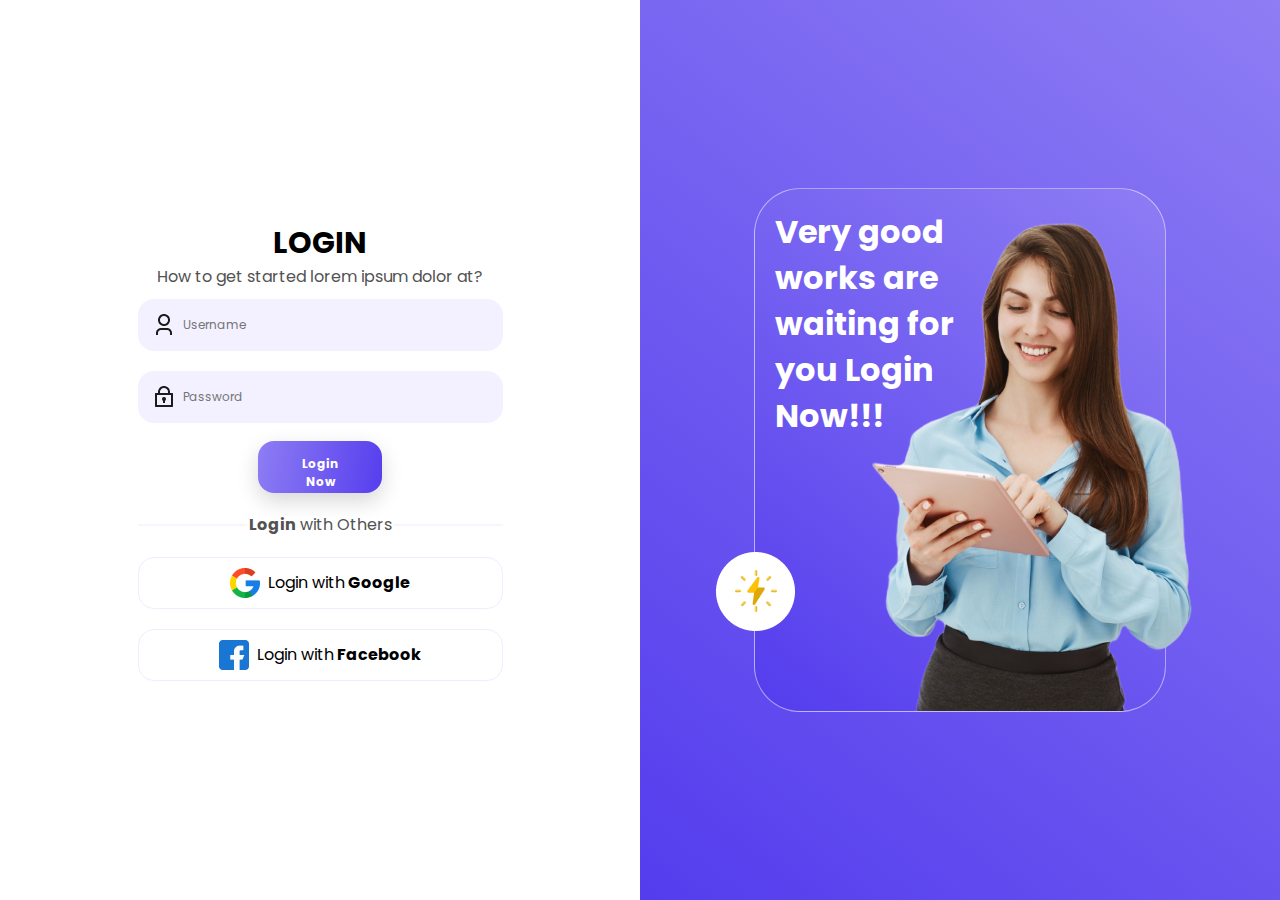
<file: index.html>
<!DOCTYPE html>
<html lang="en">
<head>
    <meta charset="UTF-8">
    <meta name="viewport" content="width=device-width, initial-scale=1.0">
    <link rel="stylesheet" href="css/style.css">
    <title>Login Page</title>
</head>
<body>
    
<div class="login-container">
    <div class="login-form">
       <div class="container-login">
            <h2 class="title">LOGIN</h2>
            <p class="description">How to get started lorem ipsum dolor at?</p>
            
            <form action="">
                <input type="text " id="username"  placeholder="Username" required>
                <input type="password" id="password"  placeholder="Password" required>
                <button type="submit">Login Now</button>
            </form>
            <div class="title-login-line">
            <p class=""><span class="bold">Login</span> with Others</p>

            </div>
            <div class="social-buttons">
                <div class="social-button"><img src="images/google 1.png" alt="" class="icon"> Login with  <span class="bold"> Google</span></div>
                <div class="social-button"><img src="images/facebook 1.png" alt="" class="icon"> Login with  <span class="bold"> Facebook</span></div>
            </div>
       </div>
    </div>
    <div class="login-banner">
        <div class="login-banner-content">
            <h3>Very good works are waiting for you Login Now!!!</h3>
            <img src="images/women with tab 1.png" alt="Woman holding a tablet, looking at the screen with a smile" loading="lazy" class="avatar">
            <img src="images/thunderbolt.png" alt="Thunderbolt Icon" class="thunderbolt-icon" loading="lazy">

        </div>
    </div>
</div>
</body>
</html>
</file>
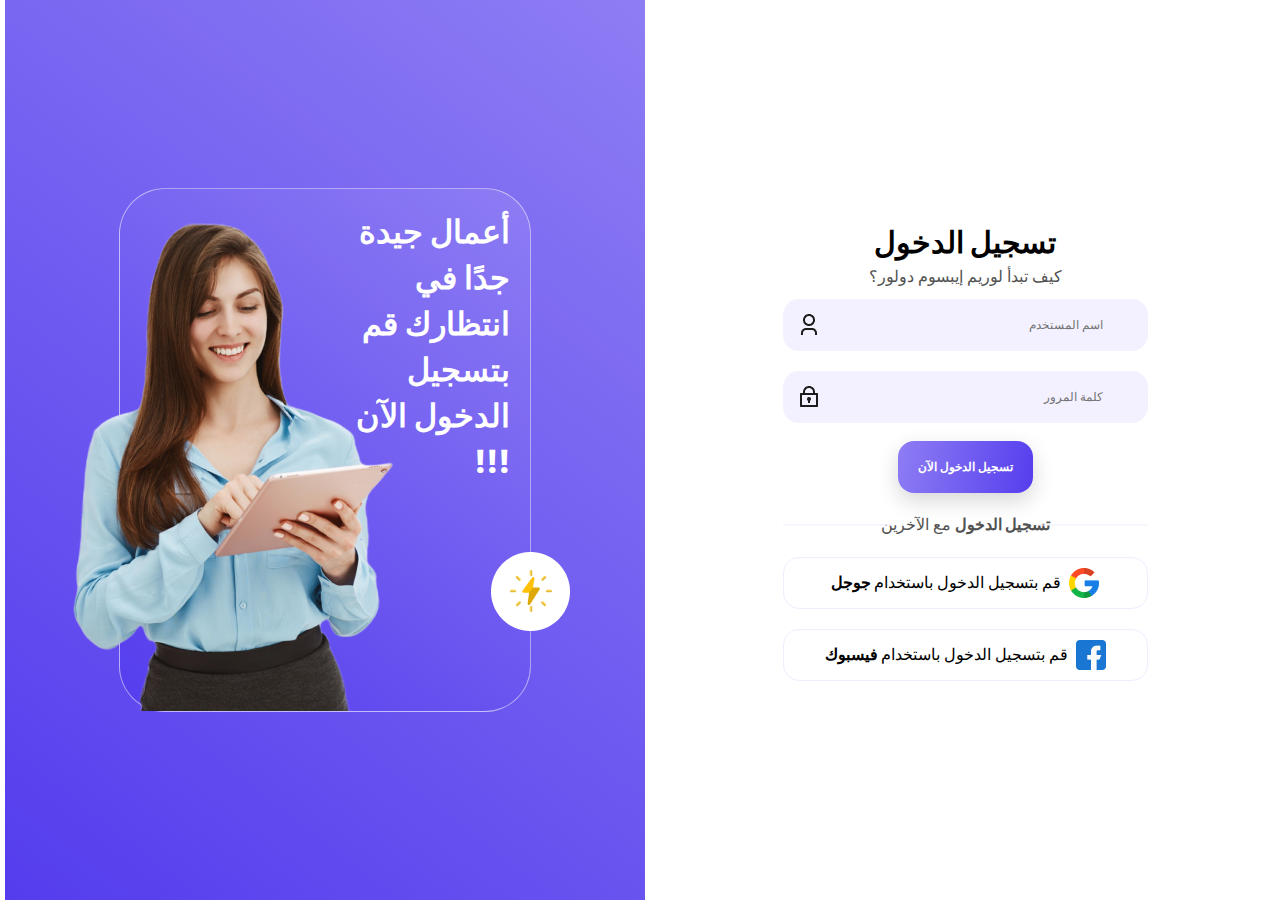
<file: index-rtl.html>
<!DOCTYPE html>
<html lang="en" dir="rtl">
<head>
    <meta charset="UTF-8">
    <meta name="viewport" content="width=device-width, initial-scale=1.0">
    <link rel="stylesheet" href="css/style.css">
    <link rel="stylesheet" href="css/style-rtl.css">

    <title>صفحة تسجيل الدخول</title>
</head>
<body>
    
<div class="login-container">
    <div class="login-form">
       <div class="container-login">
            <h2 class="title">تسجيل الدخول</h2>
            <p class="description">كيف تبدأ لوريم إيبسوم دولور؟</p>
            
            <form action="">
                <input type="text " id="username"  placeholder="اسم المستخدم" required>
                <input type="password" id="password"  placeholder="كلمة المرور" required>
                <button type="submit">تسجيل الدخول الآن </button>
            </form>
            <div class="title-login-line">
            <p class=""><span class="bold">تسجيل الدخول</span> مع الآخرين</p>

            </div>
            <div class="social-buttons">
                <div class="social-button"><img src="images/google 1.png" alt="" class="icon"> قم بتسجيل الدخول باستخدام <span class="bold"> جوجل</span></div>
                <div class="social-button"><img src="images/facebook 1.png" alt="" class="icon"> قم بتسجيل الدخول باستخدام <span class="bold"> فيسبوك</span></div>
            </div>
       </div>
    </div>
    <div class="login-banner">
        <div class="login-banner-content">
            <h3>أعمال جيدة جدًا في انتظارك قم بتسجيل الدخول الآن !!!</h3>
            <img src="images/women-ar.png" alt="Woman holding a tablet, looking at the screen with a smile" loading="lazy" class="avatar">
            <img src="images/thunderbolt.png" alt="Thunderbolt Icon" class="thunderbolt-icon" loading="lazy">

        </div>
    </div>
</div>
</body>
</html>
</file>
<file: css/style-rtl.css>
/* Add to the top of your CSS file to set the direction */
html {
  direction: rtl;
}

/* Flip left and right margins and paddings */
/* Example for input fields */
#username,
#password {
  padding-right: 45px; /* Changed from padding-left */
  padding-left: 15px; /* Adjust as necessary */
  /* ... rest of the styles */
}

/* Update text alignment */
.login-form .title,
.login-form .description,
.title-login-line p {
  text-align: center;
}

/* Flip the before and after pseudo-elements */
.title-login-line p::before {
  right: 0; /* Changed from left: 0; */
  left: auto; /* Ensures that the left position is not considered */
}

.title-login-line p::after {
  left: 0; /* Changed from right: 0; */
  right: auto; /* Ensures that the right position is not considered */
}

/* Adjust alignments for RTL in the social-buttons */
.social-buttons {
  justify-content: space-around;
  align-items: flex-end; /* Align items to the right */
}

/* Make sure icons and texts are aligned properly in RTL */
.social-button {
  text-align: right;
}
.social-button img {
  margin-right: 0;
  margin-left: 5px;
}
/* Additional RTL adjustments as needed */
/* ... */
button {
  padding: 15px 20px;    max-width: 160px;

}

.login-banner-content .avatar {
  left: -120px;
  right: unset;
}

.login-banner-content .thunderbolt-icon {
  right: -39.5px;
  left: unset;
}

@media (max-width: 768px) {
  .login-banner-content .avatar {
    max-width: 570px;
    left: -38px;
    right: unset;
  }
}
</file>
<file: css/style.css>
/* Reset some basic elements */
html,
body,
div,
span,
applet,
object,
iframe,
h1,
h2,
h3,
h4,
h5,
h6,
p,
blockquote,
pre,
a,
abbr,
acronym,
address,
big,
cite,
code,
del,
dfn,
em,
img,
ins,
kbd,
q,
s,
samp,
small,
strike,
strong,
sub,
sup,
tt,
var,
b,
u,
i,
center,
dl,
dt,
dd,
ol,
ul,
li,
fieldset,
form,
label,
legend,
table,
caption,
tbody,
tfoot,
thead,
tr,
th,
td,
article,
aside,
canvas,
details,
embed,
figure,
figcaption,
footer,
header,
hgroup,
menu,
nav,
output,
ruby,
section,
summary,
time,
mark,
audio,
video {
  margin: 0;
  padding: 0;
  border: 0;
  font-size: 100%;
  font: inherit;
  vertical-align: baseline;
}

/* HTML5 display-role reset for older browsers */
article,
aside,
details,
figcaption,
figure,
footer,
header,
hgroup,
menu,
nav,
section {
  display: block;
}

/* Body styles */
body {
  background-color: #fff;
  font-family: "Poppins";

}

/* Set a default behaviour for all elements with box-sizing border-box */
*,
*::before,
*::after {
  -webkit-box-sizing: border-box;
          box-sizing: border-box;
}

/* Set core body defaults */
body,
h1,
h2,
h3,
h4,
h5,
h6,
p,
ul,
ol,
figure,
blockquote,
dl,
dd {
  margin: 0;
  padding: 0;
}

/* Remove list styles on ul, ol elements with a class attribute */
ul[class],
ol[class] {
  list-style: none;
}

/* A elements that don't have a class get default styles */
a:not([class]) {
  -webkit-text-decoration-skip: ink;
          text-decoration-skip-ink: auto;
}

/* Make images easier to work with */
img {
  max-width: 100%;
  display: block;
}

/* Inherit fonts for inputs and buttons */
input,
button,
textarea,
select {
  font: inherit;
}

/* Basic button styling */
button {
  cursor: pointer;
  background-color: #007bff;
  color: white;
  border: none;
  padding: 0.375rem 0.75rem;
  border-radius: 0.25rem;
}

button:hover {
  background-color: #0056b3;
}

/* Utility classes for margin and padding */
.mt-1 {
  margin-top: 1rem;
}
.mb-1 {
  margin-bottom: 1rem;
}
.pt-1 {
  padding-top: 1rem;
}
.pb-1 {
  padding-bottom: 1rem;
}

/* Flexbox utilities */
.d-flex {
  display: -webkit-box;
  display: -ms-flexbox;
  display: flex;
}
.justify-content-center {
  -webkit-box-pack: center;
      -ms-flex-pack: center;
          justify-content: center;
}
.align-items-center {
  -webkit-box-align: center;
      -ms-flex-align: center;
          align-items: center;
}

/* Text utilities */
.text-center {
  text-align: center;
}
.text-left {
  text-align: left;
}
.text-right {
  text-align: right;
}
.text-uppercase {
  text-transform: uppercase;
}
.font-weight-bold {
  font-weight: bold;
}

/* Responsive media queries */
@media (max-width: 768px) {
  .responsive-text {
    font-size: 12px;
  }
}



/* poppins-300 - latin */
@font-face {
  font-display: swap; /* Check https://developer.mozilla.org/en-US/docs/Web/CSS/@font-face/font-display for other options. */
  font-family: "Poppins";
  font-style: normal;
  font-weight: 300;
  src: url("../fonts/poppins-v20-latin-300.woff2") format("woff2"); /* Chrome 36+, Opera 23+, Firefox 39+, Safari 12+, iOS 10+ */
}
/* poppins-regular - latin */
@font-face {
  font-display: swap; /* Check https://developer.mozilla.org/en-US/docs/Web/CSS/@font-face/font-display for other options. */
  font-family: "Poppins";
  font-style: normal;
  font-weight: 400;
  src: url("../fonts/poppins-v20-latin-regular.woff2") format("woff2"); /* Chrome 36+, Opera 23+, Firefox 39+, Safari 12+, iOS 10+ */
}
/* poppins-500 - latin */
@font-face {
  font-display: swap; /* Check https://developer.mozilla.org/en-US/docs/Web/CSS/@font-face/font-display for other options. */
  font-family: "Poppins";
  font-style: normal;
  font-weight: 500;
  src: url("../fonts/poppins-v20-latin-500.woff2") format("woff2"); /* Chrome 36+, Opera 23+, Firefox 39+, Safari 12+, iOS 10+ */
}
/* poppins-700 - latin */
@font-face {
  font-display: swap; /* Check https://developer.mozilla.org/en-US/docs/Web/CSS/@font-face/font-display for other options. */
  font-family: "Poppins";
  font-style: normal;
  font-weight: 700;
  src: url("../fonts/poppins-v20-latin-700.woff2") format("woff2"); /* Chrome 36+, Opera 23+, Firefox 39+, Safari 12+, iOS 10+ */
}

.login-container {
  background-color: #fff;
  width: 100%;
  height: 100vh;
  display: -webkit-box;
  display: -ms-flexbox;
  display: flex;
}

.login-form {
  width: 50%;
  padding: 20px;
  -webkit-box-align: center;
      -ms-flex-align: center;
          align-items: center;
  -webkit-box-pack: center;
      -ms-flex-pack: center;
          justify-content: center;
  display: -webkit-box;
  display: -ms-flexbox;
  display: flex;
}
.login-form .container-login {
  width: 365px;
  text-align: center;
}
.login-form .title {
  text-align: center;
  font-size: 30px;
  font-weight: 700;
  line-height: 45px;
  color: rgba(0, 0, 0, 1);
}
.login-form .description {
  font-size: 16px;
  font-weight: 400;
  line-height: 24px;
  color: rgba(82, 82, 82, 1);
  text-align: center;
}
.login-banner {
  width: 50%;
  background: -o-linear-gradient(232.36deg, #9181f4 -5.84%, #5038ed 106.73%);
  background: linear-gradient(217.64deg, #9181f4 -5.84%, #5038ed 106.73%);
  display: -webkit-box;
  display: -ms-flexbox;
  display: flex;
  -webkit-box-pack: center;
      -ms-flex-pack: center;
          justify-content: center;
  -webkit-box-align: center;
      -ms-flex-align: center;
          align-items: center;
}

.login-banner-content {
  position: relative;
  width: 412px;
  height: 524px;
  padding: 20px;
  color: white;
  background: -o-linear-gradient(232.36deg, #9181f4 -5.84%, #5038ed 106.73%);
  background: linear-gradient(217.64deg, #9181f4 -5.84%, #5038ed 106.73%);
  border: 1px solid rgba(255, 255, 255, 0.52);
  border-radius: 46px;
  -webkit-border-radius: 46px;
  -moz-border-radius: 46px;
  -ms-border-radius: 46px;
  -o-border-radius: 46px;
}
.login-banner-content .avatar {
  position: absolute;
  bottom: 0;
  right: -100px;
  max-width: unset;
}
.login-banner-content .thunderbolt-icon {
  position: absolute;
  bottom: 80px;
  left: -39.5px;
}
.login-banner-content h3 {
  font-weight: 700;
  font-size: 32px;
  line-height: 46px;
  max-width: 180px;
}
#username,
#password {
  width: 100%;
  font-weight: 400;
  line-height: 18px;
  font-size: 12px;
  padding: 15px;
  height: 52px;
  margin: 10px 0;
  display: inline-block;
  border: none;
  background: rgba(240, 237, 255, 0.8);
  border-radius: 16px;
  -webkit-border-radius: 16px;
  -moz-border-radius: 16px;
  -ms-border-radius: 16px;
  -o-border-radius: 16px;
  color: rgba(28, 28, 28, 1);
}
#username {
  background-repeat: no-repeat;
  background-image: url("../images/user.png");
  background-position: 14px 14px;
  padding-left: 45px;
}

#password {
  background-image: url("../images/password.png");
  background-position: 14px 14px;
  background-repeat: no-repeat;
  padding-left: 45px;
}

button {
  background: -o-linear-gradient(350.22deg, #9181f4 -5.85%, #5038ed 109.55%);
  background: linear-gradient(99.78deg, #9181f4 -5.85%, #5038ed 109.55%);
  color: #fff;
  font-weight: 700;
  line-height: 18px;
  font-size: 12px;
  padding: 14px 30px;
  margin: 8px auto;
  border: none;
  border-radius: 16px;
  cursor: pointer;
  max-width: 124px;
  height: 52px;
  -webkit-border-radius: 16px;
  -moz-border-radius: 16px;
  -ms-border-radius: 16px;
  -o-border-radius: 16px;
  -webkit-box-shadow: 0px 8px 21px 0px rgba(0, 0, 0, 0.16);
          box-shadow: 0px 8px 21px 0px rgba(0, 0, 0, 0.16);
  margin-bottom: 20px;
}
.title-login-line p {
  position: relative;
  text-align: center;
  font-weight: 400;
  line-height: 24px;
  font-size: 16px;
  color: rgba(82, 82, 82, 1);
}

.title-login-line p::before,
.title-login-line p::after {
  content: "";
  position: absolute;
  top: 50%;
  transform: translateY(-50%);
  height: 1px;
  width: 30%;
  background: rgba(240, 237, 255, 1);
  -webkit-transform: translateY(-50%);
  -moz-transform: translateY(-50%);
  -ms-transform: translateY(-50%);
  -o-transform: translateY(-50%);
}

.title-login-line p::before {
  left: 0;
}

.title-login-line p::after {
  right: 0;
}

.bold {
  font-weight: 700;
}

.title-login::before,
.title-login::after {
  width: 364px;
  border: 1px solid rgba(240, 237, 255, 1);
}
.social-buttons {
  display: -webkit-box;
  display: -ms-flexbox;
  display: flex;
  -ms-flex-pack: distribute;
      justify-content: space-around;
  -webkit-box-align: center;
      -ms-flex-align: center;
          align-items: center;
  -webkit-box-orient: vertical;
  -webkit-box-direction: normal;
      -ms-flex-flow: column;
          flex-flow: column;
}
.social-button img {
  margin-right: 5px;
}
.social-button {
  display: -webkit-box;
  display: -ms-flexbox;
  display: flex;
  -webkit-box-align: center;
      -ms-flex-align: center;
          align-items: center;
  -webkit-box-pack: center;
      -ms-flex-pack: center;
          justify-content: center;
  grid-gap: 3px;
  height: 52px;
  padding: 15px;
  width: 100%;
  text-align: center;
  border: 1px solid rgba(240, 237, 255, 1);
  border-radius: 16px;
  -webkit-border-radius: 16px;
  -moz-border-radius: 16px;
  -ms-border-radius: 16px;
  -o-border-radius: 16px;
  margin-top: 20px;
}

@media (max-width: 768px) {
  .login-form {
    width: 100%;     
  }

  .login-container {
    -webkit-box-orient: vertical;
    -webkit-box-direction: reverse;
        -ms-flex-direction: column-reverse;
            flex-direction: column-reverse;
    height: auto;
  }

  .login-form .container-login,
  .login-banner-content {
    width: 90%; 
    margin: 0 auto; 
  }

  .login-banner {
    width: 100%;    padding: 20px 20px 0 20px;

  }

  .title-login-line p {
    font-size: 14px;
  }

  .title-login-line p::before,
  .title-login-line p::after {
    width: 20%; 
  }

  .login-form .title {
    font-size: 24px; 
  }

  .login-form .description {
    font-size: 14px; 
  }

  .social-button {
    margin-top: 10px; 
  }

  .social-button img {
    width: 20px; 
  }
  .login-banner-content .avatar {
  
    max-width: 670px;
}
.login-banner-content .thunderbolt-icon{
    display: none;
}
  #username,
  #password {
    margin: 5px 0; 
  }

  button {
    padding: 10px 20px;
    font-size: 14px;
    margin-bottom: 10px; 
  }
}
</file>
